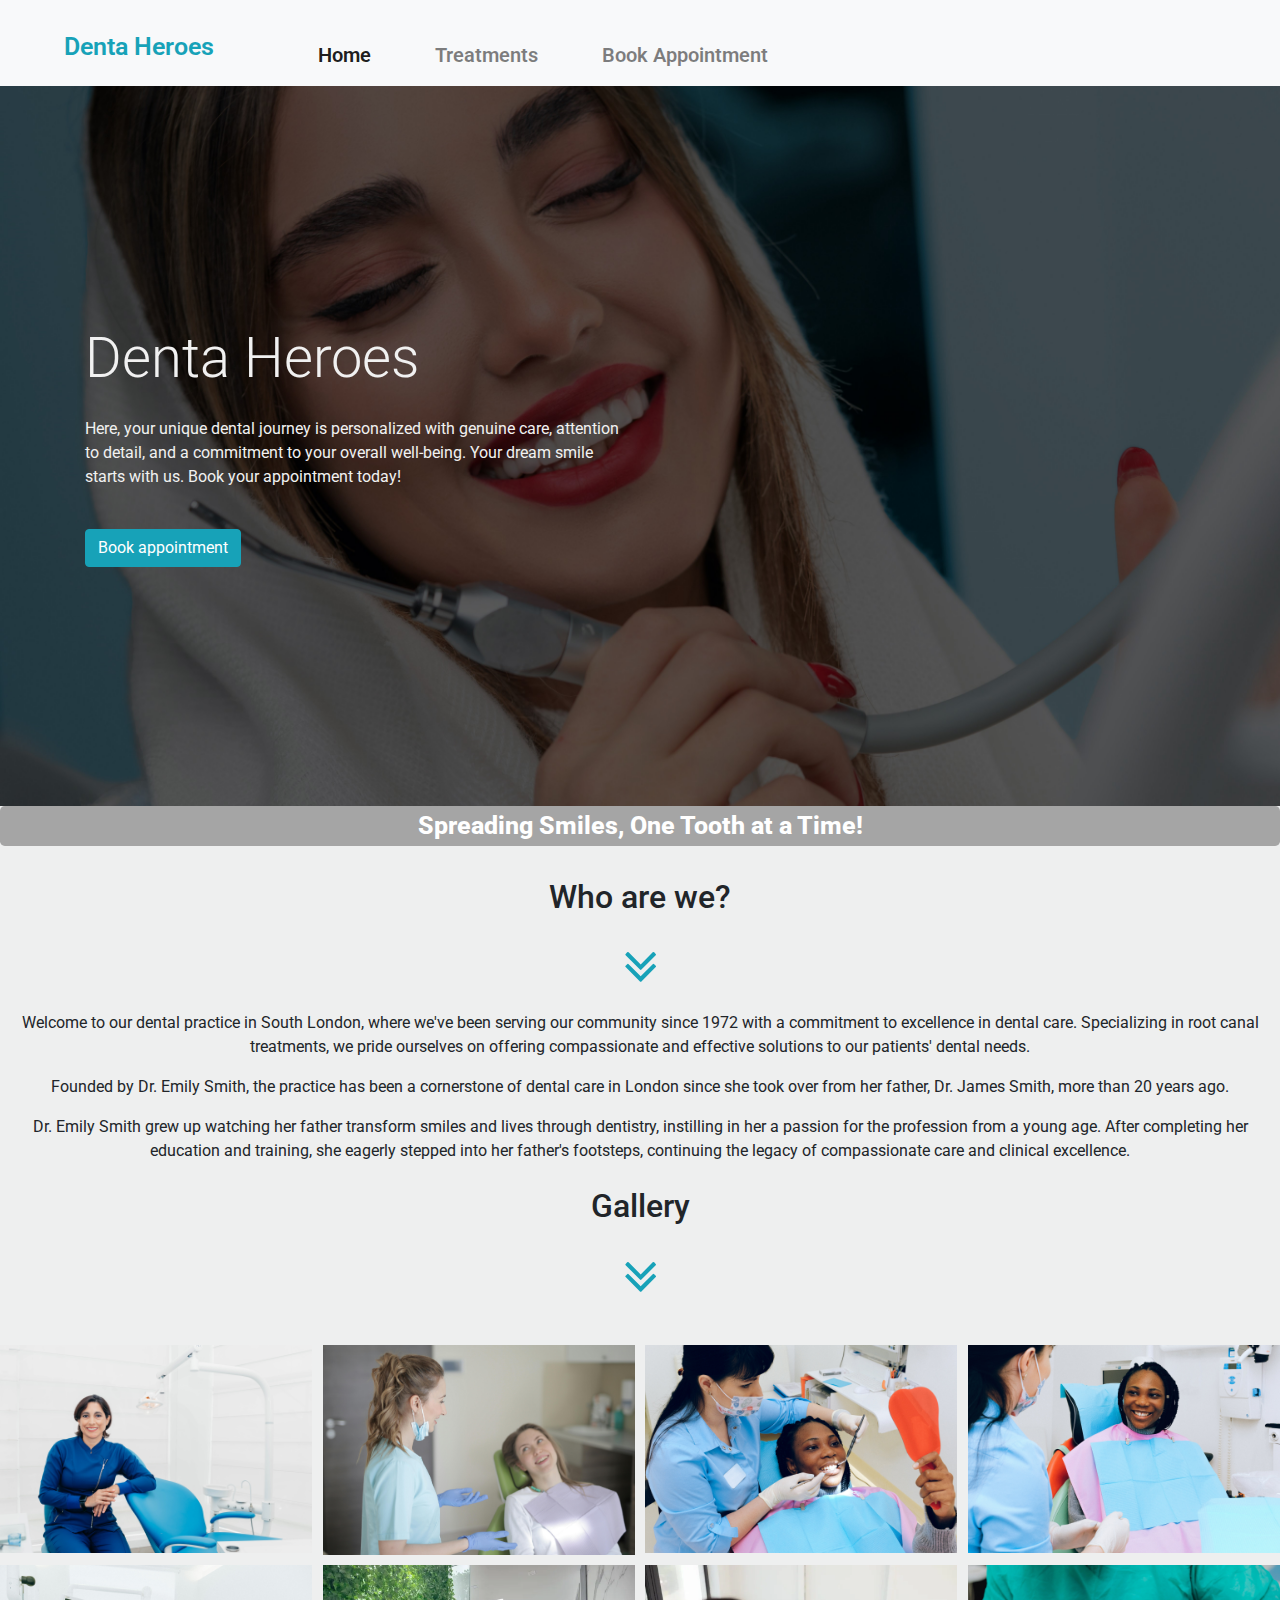
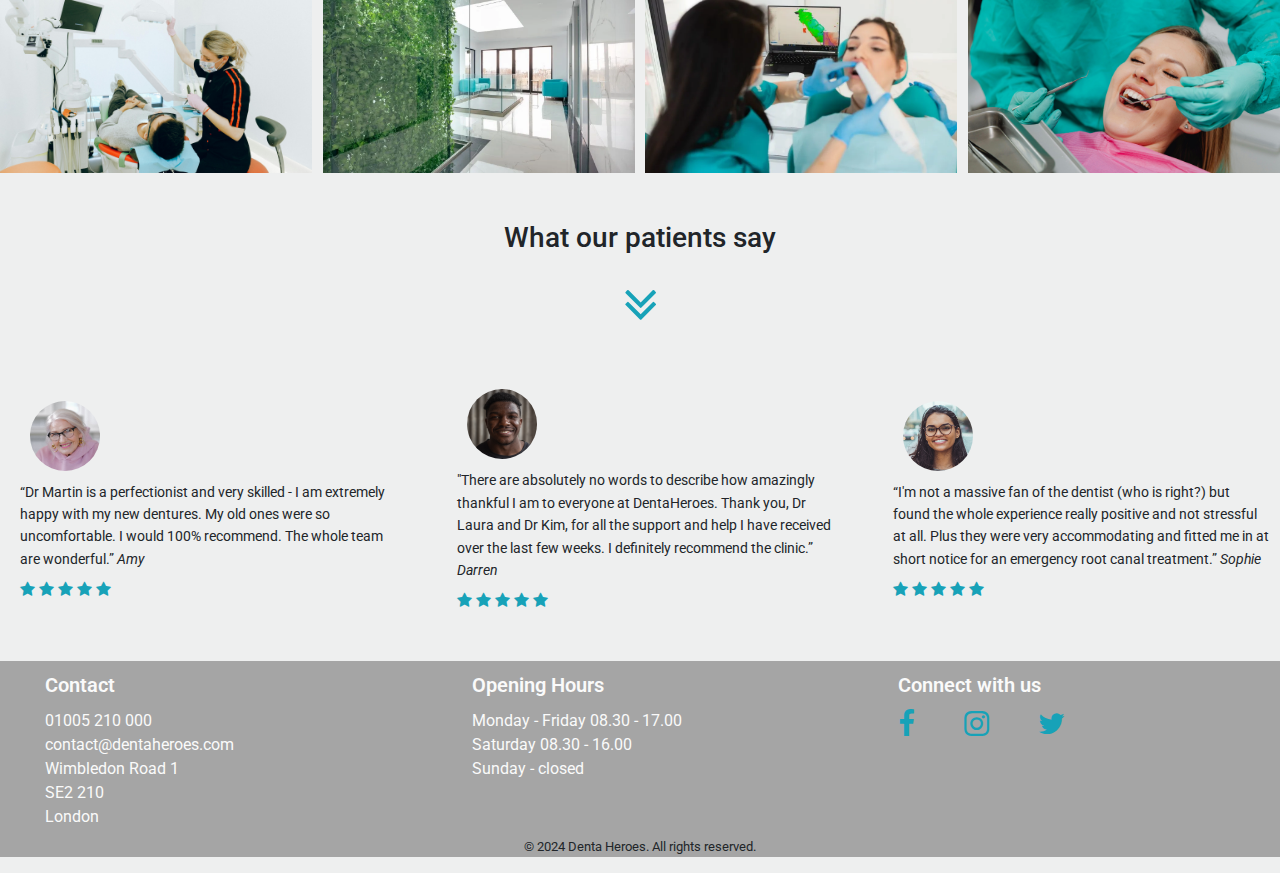
<file: index.html>
<!DOCTYPE html>
<html lang="en">
  <head>
    <meta charset="UTF-8">
    <meta name="viewport" content="width=device-width, initial-scale=1.0">
    <meta http-equiv="X-UA-Compatible" content="ie=edge">
    <link
      rel="stylesheet"
      href="https://maxcdn.bootstrapcdn.com/bootstrap/4.2.1/css/bootstrap.min.css"
      type="text/css">
    <link
      rel="stylesheet"
      href="https://maxcdn.bootstrapcdn.com/font-awesome/4.7.0/css/font-awesome.min.css"
      type="text/css">
    <link rel="preconnect" href="https://fonts.googleapis.com">
    <link rel="preconnect" href="https://fonts.gstatic.com" crossorigin>
    <link
      href="https://fonts.googleapis.com/css2?family=Merriweather&family=Open+Sans&family=Roboto+Serif:opsz@8..144&display=swap"
      rel="stylesheet">
    <link rel="icon" href="assets/images/favicon.ico" type="image/x-icon">
    <link rel="stylesheet" href="assets/css/style.css">
    <title>Denta Heroes</title>
  </head>
  <body>
    <header>
      <nav class="navbar navbar-expand-lg navbar-light bg-light">
        <button class="navbar-toggler" type="button" data-toggle="collapse" data-target="#navbarTogglerDemo03" aria-controls="navbarTogglerDemo03" aria-expanded="false" aria-label="Toggle navigation">
          <span class="navbar-toggler-icon"></span>
        </button>
        <a class="navbar-brand mt-2 ml-5 mr-5" href="index.html">Denta Heroes</a>
        <div class="collapse navbar-collapse" id="navbarTogglerDemo03">
          <ul class="navbar-nav mr-auto mt-2 mt-lg-0">
            <li class="nav-item">
              <a class="nav-link active" href="index.html">Home</a>
            </li>
            <li class="nav-item">
              <a class="nav-link" href="treatments.html">Treatments</a>
            </li>
            <li class="nav-item">
              <a class="nav-link" href="bookappointment.html">Book Appointment</a>
            </li>
          </ul>
        </div>
      </nav>
    </header>
    <section>
      <div class="banner">
        <div class="container">
          <div class="row">
            <div class="col-sm-6 order-2 order-sm-1">
              <h1 class="fw-bold display-4 mb-4">Denta Heroes</h1>
              <p>
                Here, your unique dental journey is personalized with genuine
                care, attention to detail, and a commitment to your overall
                well-being. Your dream smile starts with us. Book your
                appointment today!
              </p>
              <a href="bookappointment.html" class="btn btn-info mt-4"> Book appointment</a>
            </div>
          </div>
        </div>
      </div>
      <div class="jumbotron">
        <h1 class="herotext">Spreading Smiles, One Tooth at a Time!</h1>
      </div>
    </section>
    <section>
       <div class="about-us">
        <div class="text-center">
            <h2 class="text-center mb-4 mt-4">Who are we?</h2>
            <i class="fa fa-angle-double-down mb-3" aria-hidden="true"></i>
          </div>
            <p class="text-center lh-sm">
            Welcome to our dental practice in South London, where we've been serving our community since 1972 with a
            commitment to excellence in dental care. Specializing in root canal treatments, we pride ourselves on offering
            compassionate and effective solutions to our patients' dental needs.</p>
            <p class="text-center lh-sm">Founded by Dr. Emily Smith, the practice has been a cornerstone of dental care in London since she took over from
            her father, Dr. James Smith, more than 20 years ago. </p>
            <p class="text-center lh-sm">Dr. Emily Smith grew up watching her father transform smiles and lives through dentistry, instilling in her a
            passion
            for the profession from a young age. After completing her education and training, she eagerly stepped into her
            father's
            footsteps, continuing the legacy of compassionate care and clinical excellence.</p>
       </div>
       <div class="text-center">
       <h2 class="text-center mb-4 mt-4">Gallery</h2>
       <i class="fa fa-angle-double-down mb-3" aria-hidden="true"></i>
      </div>
       <div class="gallery mb-4 mt-4">
        <img src="assets/images/staff1.jpg" alt="Image of a woman smiling">
        <img src="assets/images/staff2.jpg" alt="Image of 2 patients smiling">
        <img src="assets/images/pexels-anna-shvets.jpg" alt="Image of a dentist and a patient in the dental chair">
        <img src="assets/images/pexels-anna-shvets-3845625.jpg" alt="Image of 2 patients smiling">
        <img src="assets/images/pexels-anna-shvets-3845806.jpg" alt="Image of a patient in the dental chair">
        <img src="assets/images/practice.jpg" alt="image inside the practice">
        <img src="assets/images/patients.jpg" alt="Image of a patient having a scan">
        <img src="assets/images/pexels-karolina-grabowska-6627533.jpg" alt="Image of a patient having a check-up">
      </div>  
      <div class="text-center">
        <h3 class="whatpatientssay ml-3 mr-3">What our patients say</h3>
        <i class="fa fa-angle-double-down mt-3" aria-hidden="true"></i>
      </div>
      <div class="row mt-2 mb-5">
          <div class="col-sm-4">
            <div class="ourpatients-container">
              <img
                src="assets/images/Amy.jpg"
                alt="old lady wearing glasses and a pink hoodie smiling"
                class="ourpatients">
            <h5 class="patient-testimonial">
              “Dr Martin is a perfectionist and very skilled - I am extremely
              happy with my new dentures. My old ones were so uncomfortable. I would 100% recommend. The whole team are
              wonderful.” <em>Amy</em>
            </h5>
            <span class="fa fa-star checked" aria-hidden="true"></span>
            <span class="fa fa-star checked" aria-hidden="true"></span>
            <span class="fa fa-star checked" aria-hidden="true"></span>
            <span class="fa fa-star checked" aria-hidden="true"></span>
            <span class="fa fa-star checked" aria-hidden="true"></span>

          </div>
          </div>
          <div class="col-sm-4">
            <div class="ourpatients-container">
              <img
                src="assets/images/Darren.jpg"
                alt="young handsome dark skinned man smiling"
                class="ourpatients">
            <h5 class="patient-testimonial">
              "There are absolutely no words to describe how amazingly thankful
              I am to everyone at DentaHeroes. Thank you, Dr Laura and Dr Kim,
              for all the support and help I have received over the last few
              weeks. I definitely recommend the clinic.” <em>Darren</em>
            </h5>
            <span class="fa fa-star checked" aria-hidden="true"></span>
            <span class="fa fa-star checked" aria-hidden="true"></span>
            <span class="fa fa-star checked" aria-hidden="true"></span>
            <span class="fa fa-star checked" aria-hidden="true"></span>
            <span class="fa fa-star checked" aria-hidden="true"></span>
            </div>
          </div>
          <div class="col-sm-4">
            <div class="ourpatients-container">
              <img
                src="assets/images/Sophie.jpg"
                alt="young  pretty woman wearing glasses smiling"
                class="ourpatients">
            <h5 class="patient-testimonial">
              “I'm not a massive fan of the dentist (who is right?) but found
              the whole experience really positive and not stressful at all.
              Plus they were very accommodating and fitted me in at short notice
              for an emergency root canal treatment.” <em>Sophie</em>
            </h5>
            <span class="fa fa-star checked" aria-hidden="true"></span>
            <span class="fa fa-star checked" aria-hidden="true"></span>
            <span class="fa fa-star checked" aria-hidden="true"></span>
            <span class="fa fa-star checked" aria-hidden="true"></span>
            <span class="fa fa-star checked" aria-hidden="true"></span>
            </div>
          </div>
        </div>
    </section>
    <footer class="container-fluid">
      <div id ="footer-info" class="row">
        <div class="col-sm-4">
          <h5 class="contact-header">Contact</h5>
          <ul class="contact">
            <li class="list-item">01005 210 000</li>
            <li class="list-item">contact@dentaheroes.com</li>
            <li class="list-item">Wimbledon Road 1</li>
            <li class="list-item">SE2 210</li>
            <li class="list-item">London</li>
          </ul>
        </div>
        <div class="col-sm-4">
          <h5 class="contact-header">Opening Hours</h5>
          <ul class="opening-hours">
            <li class="list-item">Monday - Friday 08.30 - 17.00</li>
            <li class="list-item">Saturday 08.30 - 16.00</li>
            <li class="list-item">Sunday - closed</li>
          </ul>
        </div>
        <div class="col-sm-4">
          <h5 class="contact-header">Connect with us</h5>
          <a href="http://www.facebook.com" title="Facebook page">
            <i
              class="fa fa-facebook socialicons"
              aria-hidden="true"
            ></i
          ></a>
          <a href="http://www.instagram.com" title="Instagram page">
            <i
              class="fa fa-instagram socialicons"
              aria-hidden="true"
            ></i
          ></a>
          <a href="http://www.twitter.com" title="X page"
            ><i
              class="fa fa-twitter socialicons"
              aria-hidden="true"
            ></i
          ></a>
        </div>
      </div>
      <div>
        <p class="text-center small">&copy; 2024 Denta Heroes. All rights reserved.</p>
      </div>
    </footer>
    <script src="https://maxcdn.bootstrapcdn.com/bootstrap/4.2.1/js/bootstrap.min.js"></script>
    <script src="https://code.jquery.com/jquery-3.3.1.slim.min.js"></script>
<script src="https://cdnjs.cloudflare.com/ajax/libs/popper.js/1.14.6/umd/popper.min.js"></script>
<script src="https://maxcdn.bootstrapcdn.com/bootstrap/4.2.1/js/bootstrap.min.js"></script>
  </body>
</html>
</file>
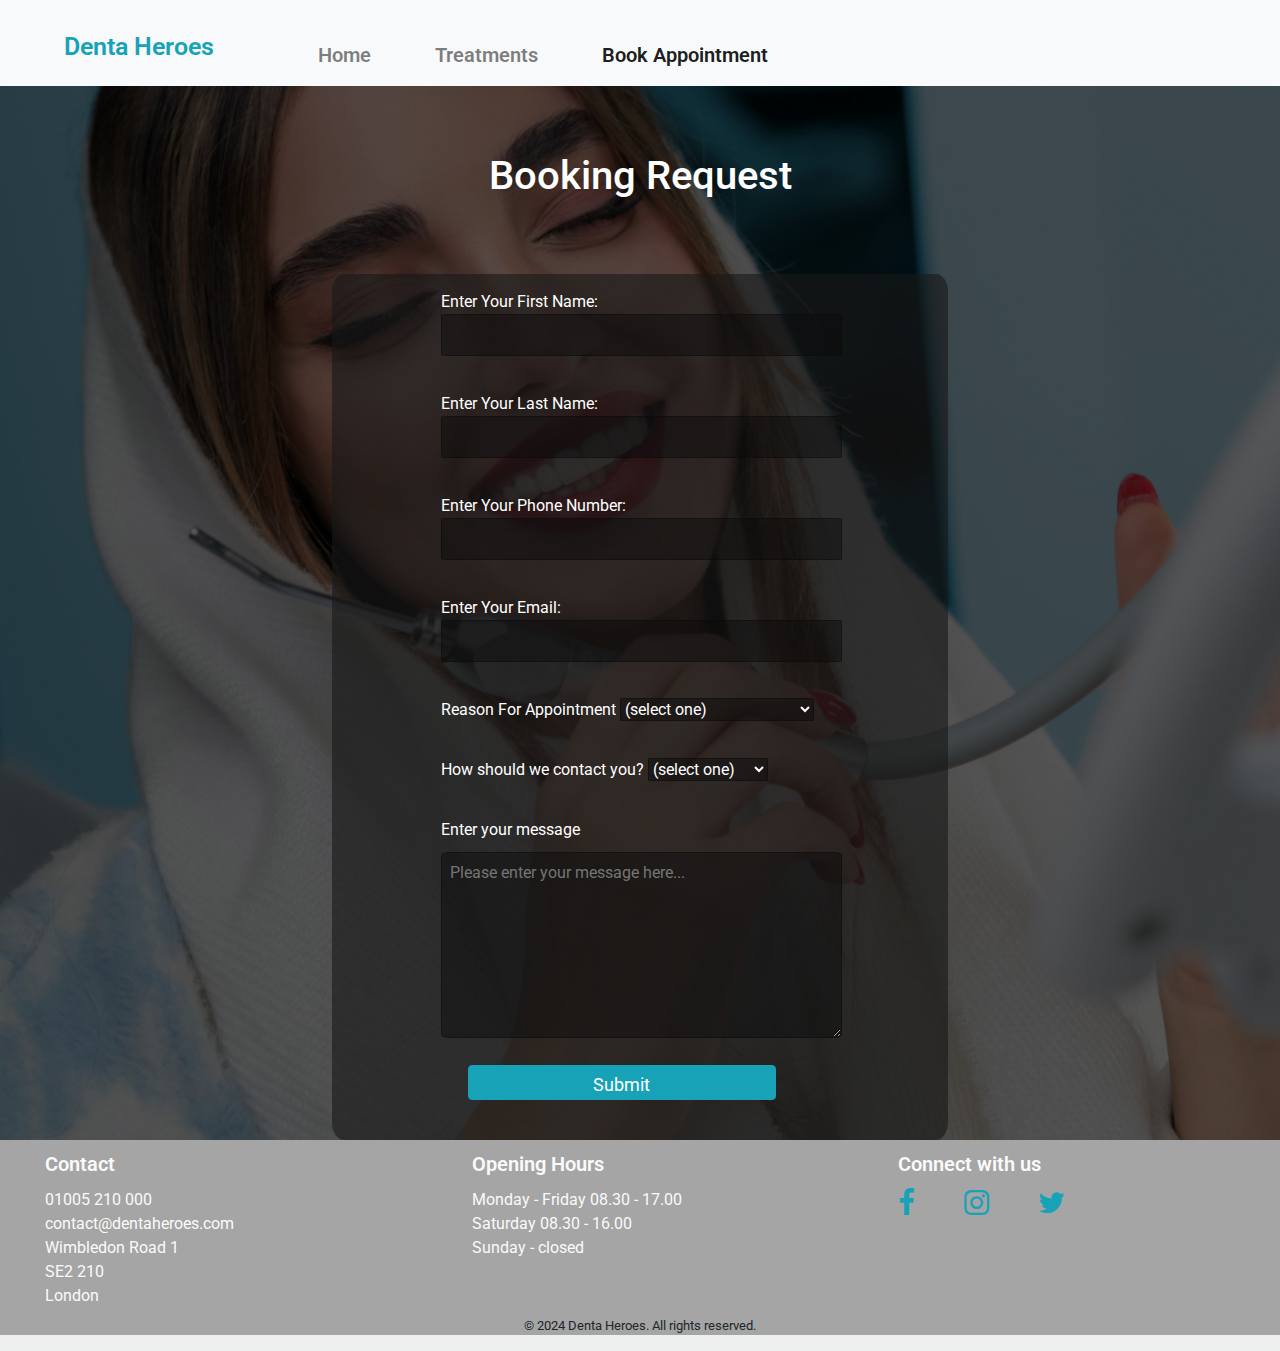
<file: bookappointment.html>
<!DOCTYPE html>
<html lang="en">
  <head>
    <meta charset="UTF-8">
    <meta name="viewport" content="width=device-width, initial-scale=1.0">
    <meta http-equiv="X-UA-Compatible" content="ie=edge">
    <link
      rel="stylesheet"
      href="https://maxcdn.bootstrapcdn.com/bootstrap/4.2.1/css/bootstrap.min.css"
      type="text/css">
    <link
      rel="stylesheet"
      href="https://maxcdn.bootstrapcdn.com/font-awesome/4.7.0/css/font-awesome.min.css"
      type="text/css">
    <link rel="preconnect" href="https://fonts.googleapis.com" >
    <link rel="preconnect" href="https://fonts.gstatic.com" crossorigin >
    <link
    href="https://fonts.googleapis.com/css2?family=Merriweather&family=Open+Sans&family=Roboto+Serif:opsz@8..144&display=swap"
    rel="stylesheet">
  <link rel="icon" href="assets/images/favicon.ico" type="image/x-icon">
    <link rel="stylesheet" href="assets/css/style.css">
    <title>Denta Heroes</title>
  </head>
  <body>
    <header>
      <nav class="navbar navbar-expand-lg navbar-light bg-light">
        <button class="navbar-toggler" type="button" data-toggle="collapse" data-target="#navbarTogglerDemo03" aria-controls="navbarTogglerDemo03" aria-expanded="false" aria-label="Toggle navigation">
          <span class="navbar-toggler-icon"></span>
        </button>
        <a class="navbar-brand mt-2 ml-5 mr-5" href="index.html">Denta Heroes</a>
      
        <div class="collapse navbar-collapse" id="navbarTogglerDemo03">
          <ul class="navbar-nav mr-auto mt-2 mt-lg-0">
            <li class="nav-item">
              <a class="nav-link" href="index.html">Home</a>
            </li>
            <li class="nav-item">
              <a class="nav-link" href="treatments.html">Treatments</a>
            </li>
            <li class="nav-item">
              <a class="nav-link active" href="bookappointment.html">Book Appointment</a>
            </li>
          </ul>
        </div>
      </nav>
    </header>
    <section>
      <div
        class="form-section align-items-center">
        <h1 class="form-header">Booking Request</h1>
        <div class="form-container">
        <form
          class="align-items-center"
          method="post"
          action="https://formdump.codeinstitute.net/"
        >
          <fieldset class="align-items-center">
            <div class="row mb-1">
              <label for="first-name"
                >Enter Your First Name:
                <input id="first-name" name="first-name" type="text" required></label>
            </div>
            <div class="row mb-1">
              <label for="last-name"
                >Enter Your Last Name:
                <input id="last-name" name="last-name" type="text" required></label>
            </div>
            <div class="row mb-1">
              <label for="phone"
                >Enter Your Phone Number:
                <input id="phone" name="phone" type="tel" required>
              </label>
            </div>
            <div class="row mb-1">
              <label for="email"
                >Enter Your Email:
                <input id="email" name="email" type="email" required></label>
            </div>
          </fieldset>
          <fieldset>
            <div class="row mb-1">
              <label for="referrer"
                >Reason For Appointment
                <select id="referrer" name="referrer">
                  <option value="">(select one)</option>
                  <option value="1">Examination</option>
                  <option value="2">Hygiene Appointment</option>
                  <option value="3">Emergency appointment</option>
                  <option value="4">Teeth straightening</option>
                  <option value="4">Teeth whitening</option>
                  <option value="4">Implants</option>
                  <option value="4">Other</option>
                </select>
              </label>
            </div>
            <div class="row mb-1">
              <label for="contact"
                >How should we contact you?
                <select id="contact" name="contact">
                  <option value="">(select one)</option>
                  <option value="1">Phone</option>
                  <option value="2">Email</option>
                  <option value="4">Text message</option>
                </select>
              </label>
            </div>
            <div class="row mb-1">
              <label for="message"
                >Enter your message
                <textarea
                  id="message"
                  name="message"
                  rows="7"
                  cols="50"
                  placeholder="Please enter your message here..."
                ></textarea>
              </label>
            </div>
          </fieldset>
          <input class="btn btn-info" type="submit" value="Submit">
        </form>
      </div>
      </div>
    </section>
    <footer class="container-fluid">
      <div id="footer-info" class="row">
        <div class="col-sm-4">
          <h5 class="contact-header">Contact</h5>
          <ul class="contact">
            <li class="list-item">01005 210 000</li>
            <li class="list-item">contact@dentaheroes.com</li>
            <li class="list-item">Wimbledon Road 1</li>
            <li class="list-item">SE2 210</li>
            <li class="list-item">London</li>
          </ul>
        </div>
        <div class="col-sm-4">
          <h5 class="contact-header">Opening Hours</h5>
          <ul class="opening-hours">
            <li class="list-item">Monday - Friday 08.30 - 17.00</li>
            <li class="list-item">Saturday 08.30 - 16.00</li>
            <li class="list-item">Sunday - closed</li>
          </ul>
        </div>
        <div class="col-sm-4">
          <h5 class="contact-header">Connect with us</h5>
          <a href="http://www.facebook.com" title="Facebook page">
            <i
              class="fa fa-facebook socialicons"
              aria-hidden="true"></i
          ></a>
          <a href="http://www.instagram.com" title="Instagram">
            <i
              class="fa fa-instagram socialicons"
              aria-hidden="true"></i
          ></a>
          <a href="http://www.twitter.com" title="X page"
            ><i
              class="fa fa-twitter socialicons"
              aria-hidden="true"></i
          ></a>
        </div>
      </div>
      <div>
        <p class="text-center small">&copy; 2024 Denta Heroes. All rights reserved.</p>
      </div>
    </footer>
    <script src="https://maxcdn.bootstrapcdn.com/bootstrap/4.2.1/js/bootstrap.min.js"></script>
    <script src="https://code.jquery.com/jquery-3.3.1.slim.min.js"></script>
<script src="https://cdnjs.cloudflare.com/ajax/libs/popper.js/1.14.6/umd/popper.min.js"></script>
<script src="https://maxcdn.bootstrapcdn.com/bootstrap/4.2.1/js/bootstrap.min.js"></script>
  </body>
</html>
</file>
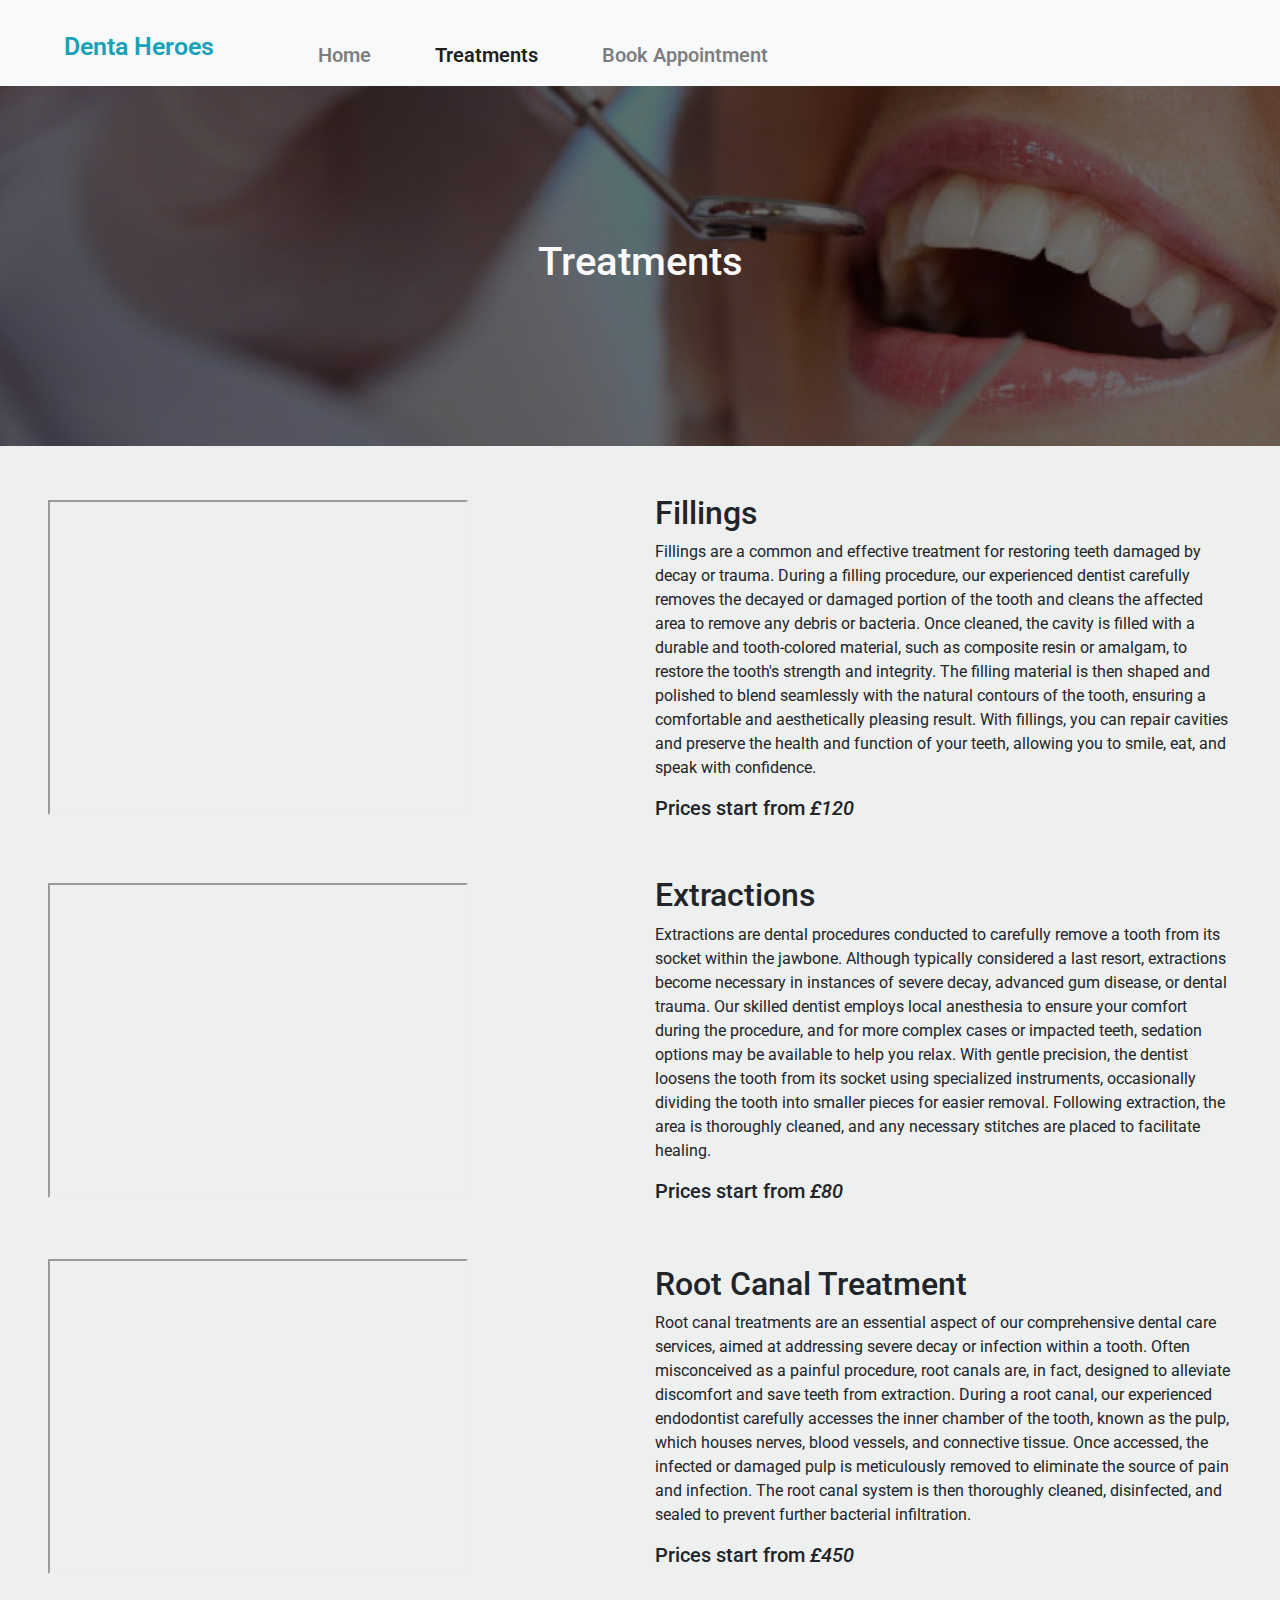
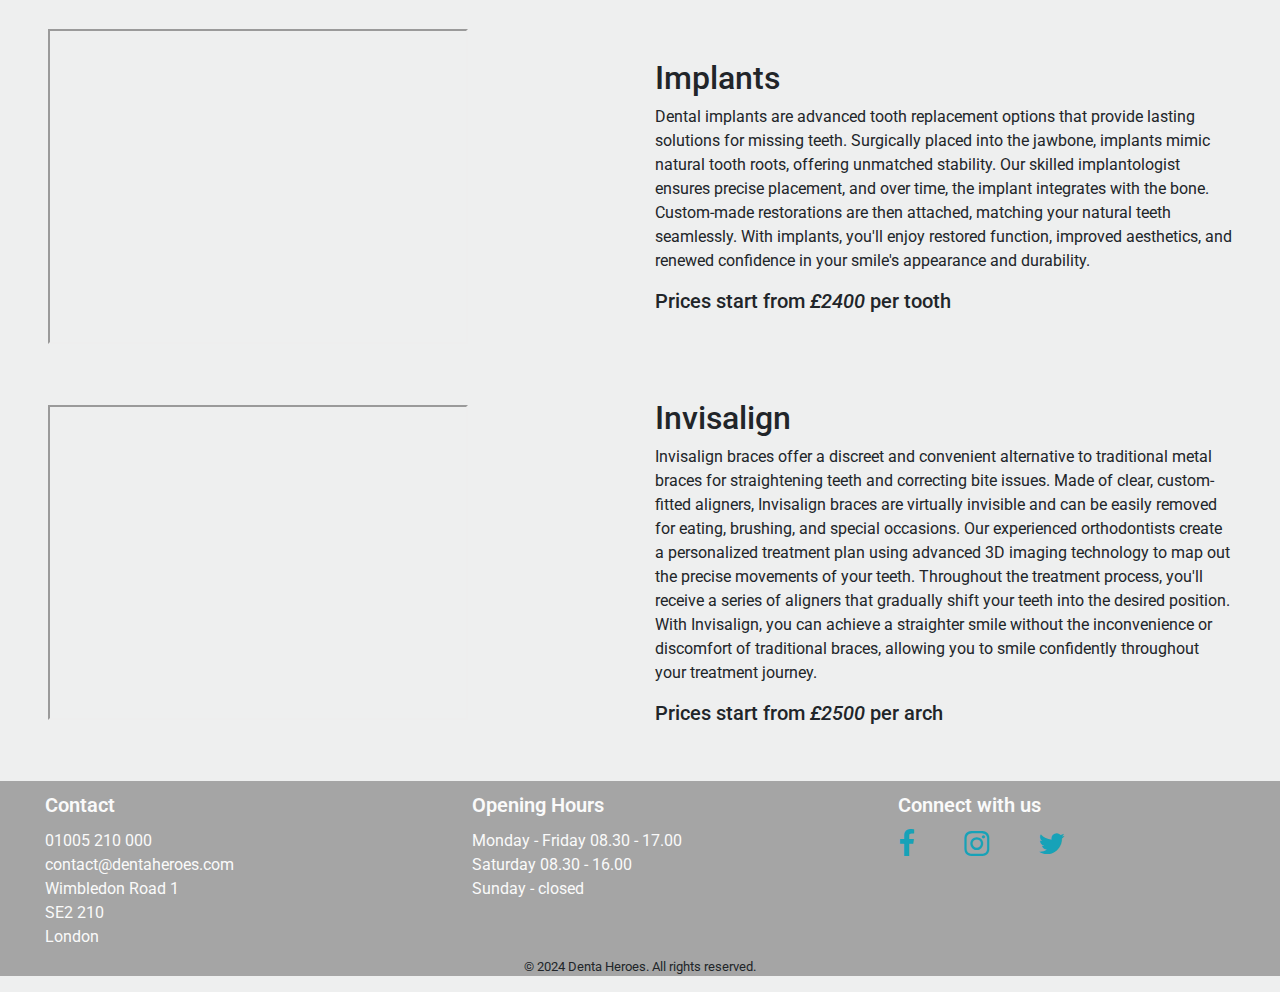
<file: treatments.html>
<!DOCTYPE html>
<html lang="en">
  <head>
    <meta charset="UTF-8">
    <meta name="viewport" content="width=device-width, initial-scale=1.0">
    <meta http-equiv="X-UA-Compatible" content="ie=edge">
    <link
      rel="stylesheet"
      href="https://maxcdn.bootstrapcdn.com/bootstrap/4.2.1/css/bootstrap.min.css"
      type="text/css">
    <link
      rel="stylesheet"
      href="https://maxcdn.bootstrapcdn.com/font-awesome/4.7.0/css/font-awesome.min.css"
      type="text/css">
    <link rel="preconnect" href="https://fonts.googleapis.com">
    <link rel="preconnect" href="https://fonts.gstatic.com" crossorigin>
    <link
      href="https://fonts.googleapis.com/css2?family=Merriweather&family=Open+Sans&family=Roboto+Serif:opsz@8..144&display=swap"
      rel="stylesheet">
    <link rel="icon" href="assets/images/favicon.ico" type="image/x-icon">
    <link rel="stylesheet" href="assets/css/style.css" >
    <title>Denta Heroes</title>
  </head>
  <body>
    <header>
      <nav class="navbar navbar-expand-lg navbar-light bg-light">
        <button class="navbar-toggler" type="button" data-toggle="collapse" data-target="#navbarTogglerDemo03" aria-controls="navbarTogglerDemo03" aria-expanded="false" aria-label="Toggle navigation">
          <span class="navbar-toggler-icon"></span>
        </button>
        <a class="navbar-brand mt-2 ml-5 mr-5" href="index.html">Denta Heroes</a>
      
        <div class="collapse navbar-collapse" id="navbarTogglerDemo03">
          <ul class="navbar-nav mr-auto mt-2 mt-lg-0">
            <li class="nav-item">
              <a class="nav-link" href="index.html">Home</a>
            </li>
            <li class="nav-item">
              <a class="nav-link active" href="treatments.html">Treatments</a>
            </li>
            <li class="nav-item">
              <a class="nav-link" href="bookappointment.html">Book Appointment</a>
            </li>
          </ul>
        </div>
      </nav>
    </header>
    <section>
      <div class="row">
      <div class="col treatments-header">
        <h1 class="text-center">Treatments</h1>
      </div>
    </div>
        <div class="treatments-section ml-5 mr-5">
      <div class="row mt-5 mb-5">
                <div class="col-12 col-lg-6">
                  <iframe width="420" height="315"
                  src="https://www.youtube.com/embed/jVy5o1dTzag" title="Explaining the filling process">
                  </iframe>
                </div>
                <div class="col-12 col-lg-6">
                    <h2>Fillings</h2>
                    <p class="treatments-text">Fillings are a common and effective treatment for restoring teeth damaged by decay or trauma. During a filling procedure, our experienced dentist carefully removes the decayed or damaged portion of the tooth and cleans the affected area to remove any debris or bacteria. Once cleaned, the cavity is filled with a durable and tooth-colored material, such as composite resin or amalgam, to restore the tooth's strength and integrity. The filling material is then shaped and polished to blend seamlessly with the natural contours of the tooth, ensuring a comfortable and aesthetically pleasing result. With fillings, you can repair cavities and preserve the health and function of your teeth, allowing you to smile, eat, and speak with confidence.
                    </p>
                    <h5>Prices start from <em>£120</em></h5>
                </div>
            </div>
            <div class="row mt-5 mb-5">
              <div class="col-12 col-lg-6">
                <iframe width="420" height="315"
                src="https://www.youtube.com/embed/9uOacKZl3vs" title="Explaining the extraction procedure">
                </iframe>
              </div>
              <div class="col-12 col-lg-6">
                  <h2>Extractions</h2>
                  <p class="treatments-text">Extractions are dental procedures conducted to carefully remove a tooth from its socket within the jawbone. Although typically considered a last resort, extractions become necessary in instances of severe decay, advanced gum disease, or dental trauma. Our skilled dentist employs local anesthesia to ensure your comfort during the procedure, and for more complex cases or impacted teeth, sedation options may be available to help you relax. With gentle precision, the dentist loosens the tooth from its socket using specialized instruments, occasionally dividing the tooth into smaller pieces for easier removal. Following extraction, the area is thoroughly cleaned, and any necessary stitches are placed to facilitate healing. 
                  </p>
                  <h5>Prices start from <em>£80</em></h5>
              </div>
          </div>
          <div class="row mt-5 mb-5">
            <div class="col-12 col-lg-6">
              <iframe width="420" height="315"
              src="https://www.youtube.com/embed/pQsd5nc6hAA" title="Explaining the root canal procedure">
              </iframe>
            </div>
            <div class="col-12 col-lg-6">
                <h2>Root Canal Treatment</h2>
                <p class="treatments-text">Root canal treatments are an essential aspect of our comprehensive dental care services, aimed at addressing severe decay or infection within a tooth. Often misconceived as a painful procedure, root canals are, in fact, designed to alleviate discomfort and save teeth from extraction. During a root canal, our experienced endodontist carefully accesses the inner chamber of the tooth, known as the pulp, which houses nerves, blood vessels, and connective tissue. Once accessed, the infected or damaged pulp is meticulously removed to eliminate the source of pain and infection. The root canal system is then thoroughly cleaned, disinfected, and sealed to prevent further bacterial infiltration.
                <h5>Prices start from <em>£450</em></h5>
            </div>
        </div>
          <div class="row mt-5 mb-5">
            <div class="col-12 col-lg-6">
              <iframe width="420" height="315"
              src="https://www.youtube.com/embed/97wGRcShzu8" title="Explaining the implants procedure">
              </iframe>
            </div>
            <div class="col-12 col-lg-6">
                <h2> Implants</h2>
                <p class="treatments-text">Dental implants are advanced tooth replacement options that provide lasting solutions for missing teeth. Surgically placed into the jawbone, implants mimic natural tooth roots, offering unmatched stability. Our skilled implantologist ensures precise placement, and over time, the implant integrates with the bone. Custom-made restorations are then attached, matching your natural teeth seamlessly. With implants, you'll enjoy restored function, improved aesthetics, and renewed confidence in your smile's appearance and durability.
                </p>
                <h5>Prices start from <em>£2400</em> per tooth</h5>
            </div>
        </div>
        <div class="row mt-5 mb-5">
          <div class="col-12 col-lg-6">
            <iframe width="420" height="315"
            src="https://www.youtube.com/embed/Cu1Cz3lAcwI" title="Explaining what Invisalign is">
            </iframe>
          </div>
          <div class="col-12 col-lg-6">
              <h2>Invisalign</h2>
              <p class="treatments-text">Invisalign braces offer a discreet and convenient alternative to traditional metal braces for straightening teeth and correcting bite issues. Made of clear, custom-fitted aligners, Invisalign braces are virtually invisible and can be easily removed for eating, brushing, and special occasions. Our experienced orthodontists create a personalized treatment plan using advanced 3D imaging technology to map out the precise movements of your teeth. Throughout the treatment process, you'll receive a series of aligners that gradually shift your teeth into the desired position. With Invisalign, you can achieve a straighter smile without the inconvenience or discomfort of traditional braces, allowing you to smile confidently throughout your treatment journey.
              </p>
              <h5>Prices start from <em>£2500</em> per arch</h5>
          </div>
      </div>
    </div> 
    </section>
    <footer class="container-fluid">
      <div id ="footer-info" class="row">
        <div class="col-sm-4">
          <h5 class="contact-header">Contact</h5>
          <ul class="contact">
            <li class="list-item">01005 210 000</li>
            <li class="list-item">contact@dentaheroes.com</li>
            <li class="list-item">Wimbledon Road 1</li>
            <li class="list-item">SE2 210</li>
            <li class="list-item">London</li>
          </ul>
        </div>
        <div class="col-sm-4">
          <h5 class="contact-header">Opening Hours</h5>
          <ul class="opening-hours">
            <li class="list-item">Monday - Friday 08.30 - 17.00</li>
            <li class="list-item">Saturday 08.30 - 16.00</li>
            <li class="list-item">Sunday - closed</li>
          </ul>
        </div>
        <div class="col-sm-4">
          <h5 class="contact-header">Connect with us</h5>
          <a href="http://www.facebook.com" title="Facebook page">
            <i
              class="fa fa-facebook socialicons"
              aria-hidden="true"
            ></i
          ></a>
          <a href="http://www.instagram.com" title="Instagram page">
            <i
              class="fa fa-instagram socialicons"
              aria-hidden="true"
            ></i
          ></a>
          <a href="http://www.twitter.com" title="X page"
            ><i
              class="fa fa-twitter socialicons"
              aria-hidden="true"
            ></i
          ></a>
        </div>
      </div>
      <div>
        <p class="text-center small">&copy; 2024 Denta Heroes. All rights reserved.</p>
      </div>
    </footer>
    <script src="https://maxcdn.bootstrapcdn.com/bootstrap/4.2.1/js/bootstrap.min.js"></script>
    <script src="https://code.jquery.com/jquery-3.3.1.slim.min.js"></script>
<script src="https://cdnjs.cloudflare.com/ajax/libs/popper.js/1.14.6/umd/popper.min.js"></script>
<script src="https://maxcdn.bootstrapcdn.com/bootstrap/4.2.1/js/bootstrap.min.js"></script>
  </body>
</html>
</file>
<file: assets/css/style.css>
@import url('https://fonts.googleapis.com/css2?family=Merriweather&display=swap');
@import url('https://fonts.googleapis.com/css2?family=Roboto&display=swap');
/*-------------------------------------------------------------Colors*/
body {
    background-color: rgba(165, 166, 166, 0.183);
    font-family: 'Roboto' , ' Merriweather', sans-serif;
}

hr {
    border: 1px solid #ccc;
    margin: 20px 0;
}

/*-------------------------------------------------------------Header*/
header {
        background-color: rgba(165, 166, 166, 0.183);
}

.jumbotron {
    background-color: rgb(165, 165, 165);
    width: auto;
}

/*-------------------------------------------------------------Banner*/
.banner {
    background: url(../images/smile-bg.jpg);
    color: #f1f1f1;
    background-repeat: no-repeat;
    background-size: cover;
    background-position:  0 -300px ;
    background-color: rgb(113, 113, 113); 
    height: 80vh; 
}

.container {
    height: 80vh;
    display: flex;
    justify-content: center;
    align-items: center;
    font-size: medium;
}

.row {
    align-items: center;
    height: inherit;
    overflow: auto;
}
@media screen and (max-width: 768px) {
    .banner {
        max-width: 100%; 
        height: auto; 
        background-repeat: no-repeat;
        background-size: cover;
        background-position: center;
    }
    p {
        font-size: medium;
    }
}

@media screen and (max-width: 567px) {
    .banner {
        max-width: 100%; 
        height: auto; 
        background-repeat: no-repeat;
        background-size: cover;
        background-position: center;
    }
    .container {
        height: 80vh;
        display: flex;
        justify-content: center;
        align-items: center; 
    }
}

.herotext {
    font-weight: 800;
    padding: 5px;
    font-size: 25px;
    display: flex;
    justify-content: center;
    color: #fff;
}

/*--------------------------------------------------------------Navbar*/

.navbar-light .navbar-brand {
    color: #17a2b8;
    font-family: 'Roboto', serif;
    font-size: 25px;
    font-weight: 600;
}
.navbar-light-active-color {
    color: #17a2b8;
}
.navbar-nav .nav-link{
    color: #17a2b8;
    font-family: 'Roboto', serif;
    font-size: 20px;
    font-weight: 600;
}

@media screen and (max-width: 600px) {
    .topnav a {
        float: none;
    }
}

.nav-link {
    margin-top: 1.5rem;
    margin-left: 3rem;
}

.fa-phone{
    font-size:50px;
    margin-left: 100px;
    margin-top: 20px;
}

.about-us{
    margin-left: 10px;
    margin-right: 10px;
}
/*------------------------------------------------------------- Testimonials*/
.whatpatientssay {
    margin-top: 48px;
}

.staff-pictures {
    width: 380px;
    height: 300px;
    object-fit: cover;
    padding: 10px;
    padding: 10px;
    display: flex;
    justify-content: center;
    align-items: center;
    margin-bottom: 25px;
}

.ourpatients-container {
    margin-top: 38px;
    margin-left: 20px;
    margin-right: 10px;
}

.jumbotron {
    padding: 0;
}

.ourpatients {
    width: 90px;
    height: 90px;
    object-fit: fill;
    border-radius: 50%;
    padding: 10px;
    padding: 10px;
    display: flex;
    justify-content: center;
    align-items: center;
}

.patient-testimonial {
    font-weight: normal;
    font-size: 14px;
    font-family: 'Roboto', sans-serif;
    line-height: 1.6;
}
.fa {
    color: #17a2b8;
}
.fa-angle-double-down{
    font-size: 55px;
}

/*-------------------------------------------------------------Footer*/
footer{
    background-color: rgb(165, 165, 165);
}
#footer-info {
    background-color: rgb(165, 165, 165);
    color: #fafafa;
    min-height: 50px;
}

footer>.row {
    align-items: flex-start;
}

footer ul {
    list-style-type: none;
}

footer h5 {
    margin-bottom: 12px;
    margin-top: 12px;
    font-weight: 600;
    margin-left: 30px;
}

.contact,
.opening-hours {
    margin: 0 0 8px;
    padding: 0;
    margin-left: 30px;
}

.socialicons {
    font-size: 29px;
    margin-right: 15px;
    margin-left: 30px;
}

.divider {
    border: 1px solid #ccc;
    margin: 20px 0;
}
/*---------------------------------------------------------------Booking Form*/
.form-section {
    background: url(../images/smile-bg.jpg);
    background-repeat: no-repeat;
    background-size: cover;
    background-position: center;
  }
  .form-container
  {
    display: flex;
    justify-content: center;
    align-items: center;
    
  }
  form{
    color:#fff;
    max-width:80%;
    background-color: rgba(25, 24, 24, 0.612);
    border-radius: 2%;
  }
  .form-header {
    display: flex;
    justify-content: center;
    align-items: center;
    height: 20vh; 
    color:#fff;
}
label {
    display: block;
    margin: 0.5rem 0;
}
 input, textarea, label {
  width: 80%; 
  padding: 8px;
  border-radius: 2%;
}
input, textarea, select {
    background-color: #0b0b0b77;
    border: 1px solid #0b0b0b77;
    color: #ffffff;
    border-radius: 2%;
  }
label {
    display: block;
    margin: 0.5rem 0;
    margin-left: 18%;
}
textarea{
    margin-top:10px;
}
input[type="submit"] {
    display: block;
    width: 50%;
    margin-bottom: 40px;
    margin-left: 22%;
    height: 2em;
    font-size: 1.1rem;
  } 
/*-----------------------------------------------------------------Gallery*/
.gallery {
    display: grid;
    grid-template-columns: repeat(auto-fit, minmax(250px, 1fr));
    gap: 10px;
  }
  .gallery img {
    max-width: 100%;
    max-height: 250px;
  }
  /*-----------------------------------------------------------------Treatments*/
  .treatments {
    height: 60vh; 
} 
.treatments-text {
    font-size: medium;
}
.row > .treatments-header {
    background: url(../images/hero.png);
    background-repeat: no-repeat;
    background-size: cover;
    background-position: left;
    height: 40vh; 
}
  .treatments-header {
    display: flex;
    justify-content: center;  
    align-items: center;
    color:#fcf9f9;
    font-family: 'Roboto', sans-serif;
    font-size: 2.5rem;
}
@media screen and (max-width: 768px) {
    .row > .treatments-header {
        max-width: 100%; 
        height: 20vh; 
        background-repeat: no-repeat;
        background-size: cover;
        background-position: center;
    }
}

@media screen and (max-width: 567px) {
    .row > .treatments-header {
        max-width: 100%; 
        height: 20vh; 
        background-repeat: no-repeat;
        background-size: cover;
        background-position: center;
    }
}
</file>
